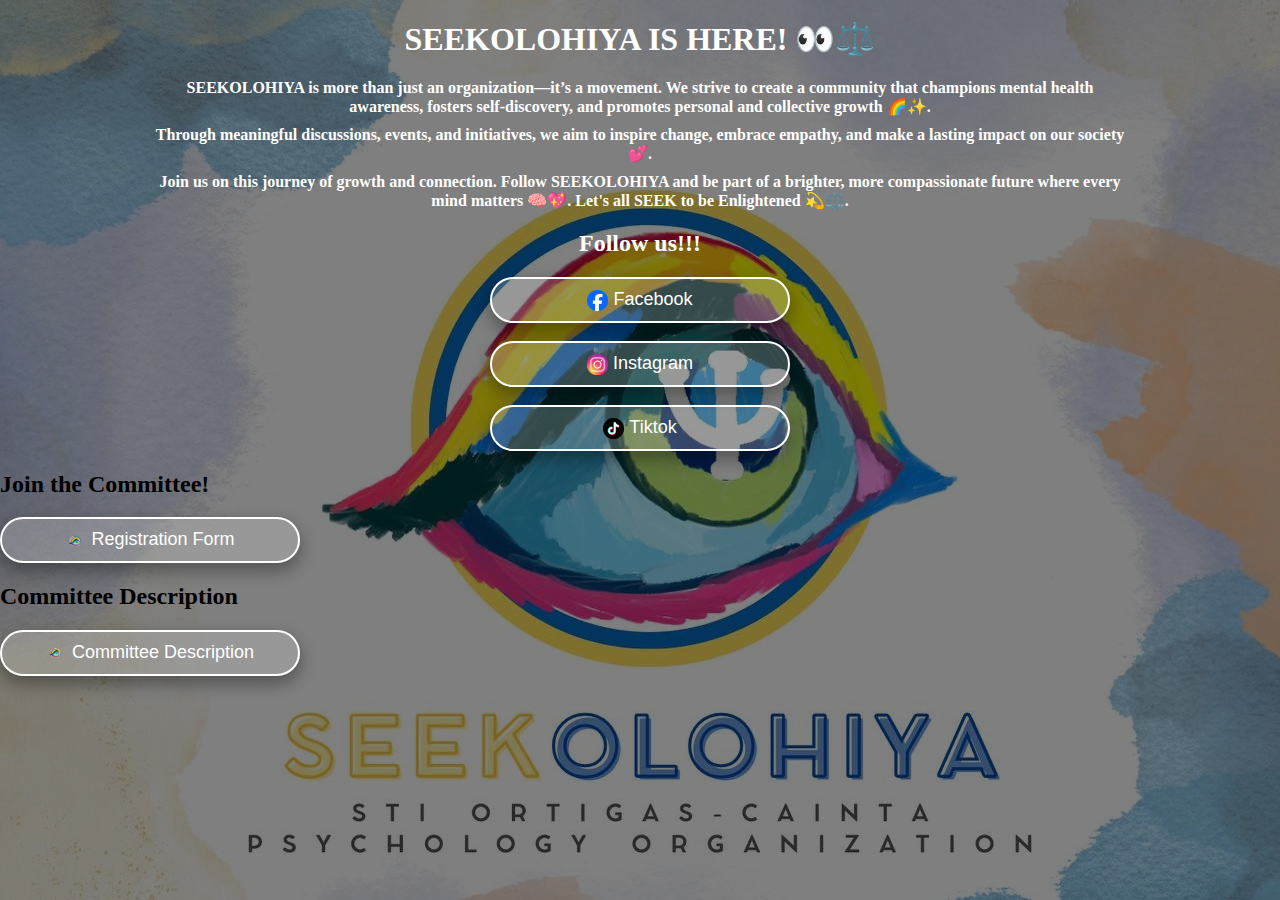
<file: index.html>
<!DOCTYPE html>
<html lang="en">
<head>
    <meta charset="UTF-8">
    <meta name="viewport" content="width=device-width, initial-scale=1.0">
    <title>Seekolohiya</title>
    <link rel="stylesheet" href="seekolohiya.css">
    <link rel="icon" type="image/x-icon" href="favicon.ico">
</head>
<body >
    <div class="about">
<h1>SEEKOLOHIYA IS HERE! 👀⚖️</h1>

<h4>SEEKOLOHIYA is more than just an organization—it’s a movement. We strive to create a community that champions mental health awareness, fosters self-discovery, and promotes personal and collective growth 🌈✨.</h4> 
<h4>Through meaningful discussions, events, and initiatives, we aim to inspire change, embrace empathy, and make a lasting impact on our society 💕.</h4> 
<h4>Join us on this journey of growth and connection. Follow SEEKOLOHIYA and be part of a brighter, more compassionate future where every mind matters 🧠💖. Let's all SEEK to be Enlightened 💫⚖️.</h4>
    </div>

    <div class="links" id="socials"> 
        <h2>Follow us!!!</h2>
        <a href="https://www.facebook.com/profile.php?id=61566315943543">
        <button class="fb"><img src="fblogo.png" class="fblogo">Facebook</button>
        </a>
    </br>
    </br>
        <a href="https://www.instagram.com/seekolohiyastiorca/">
            <button class="ig"><img src="iglogo.png">Instagram</button>
        </a>
        </br>
        </br>
        <a href="">
            <button class="tiktok"><img src="tiktoklogo.png">Tiktok</button>
        </a>
    </div>
        <div class="form">
        <h2>Join the Committee!</h2>
        <a href="">
            <button class="cform"><img class="logo" src="logo4.png">Registration Form</button>
        </a>
    </div>
    <div class="committee">
        <h2>Committee Description</h2>
        <a href="comittee.html">
            <button class="desc"><img class="logo" src="logo5.png">Committee Description</button>
        </a>
    </div>
</body>
</html>
</file>
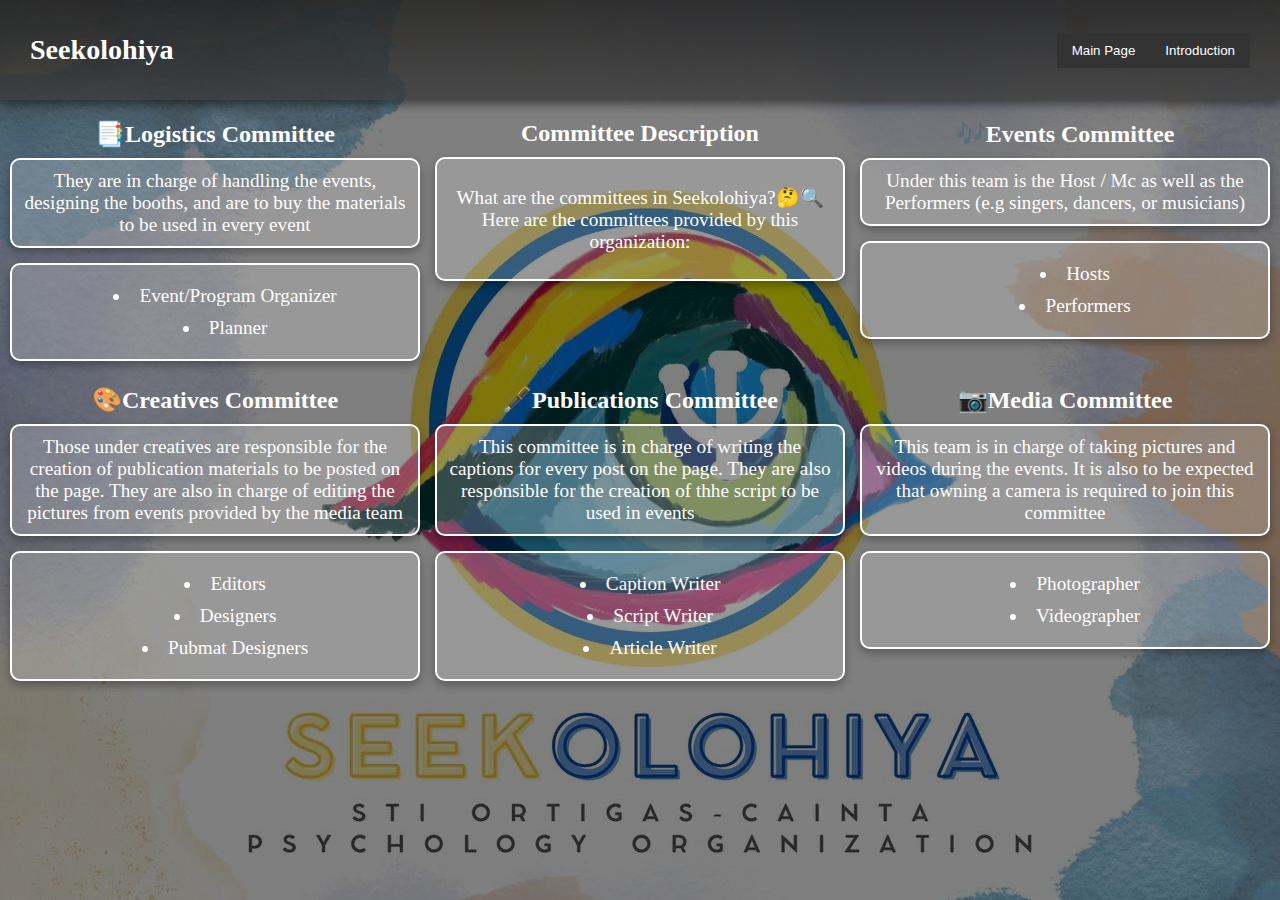
<file: comittee.html>
<!DOCTYPE html>
<html lang="en">
<head>
    <meta charset="UTF-8">
    <meta name="viewport" content="width=device-width, initial-scale=1.0">
    <title>Committee Description</title>
    <link rel="stylesheet" href="committee.css">
    <link rel="icon" type="image/x-icon" href="favicon.ico">
</head>
<body>
    <header>
        <h3>Seekolohiya</h3>
        <nav>
            <a href="index.html">
                <button class="about">Main Page</button>
            </a>
            <a href="introduction.html">
                <button class="socials">Introduction</button>
            </a>
        </nav>
    </header>
    <div class="grid">
        <div class="intro">
            <h2>Committee Description</h2>
            <p class="desc">What are the committees in Seekolohiya?🤔🔍
            Here are the committees provided by this organization:</p>
        </div>
        <div class="logistics">
            <h2>📑Logistics Committee</h2>
            <p>They are in charge of handling the events, designing the booths, and are to 
                buy the materials to be used in every event</p>
                <ul>
                    <li>Event/Program Organizer</li>
                    <li>Planner</li>
                </ul>
        </div>
        <div class="events">
            <h2>🎶Events Committee</h2>
            <p>Under this team is the Host / Mc 
                as well as the Performers (e.g singers, dancers, or musicians)
            </p>
            <ul>
                <li>Hosts</li>
                <li>Performers</li>
            </ul>
        </div>  
        <div class="publication">
            <h2>🖋️Publications Committee</h2>
            <p>This committee is in charge of writing the captions for every post on the page.
            They are also responsible for the creation of thhe script to be used in events</p>
            <ul>
                <li>Caption Writer</li>
                <li>Script Writer</li>
                <li>Article Writer</li>
            </ul>
        </div>
        <div class="creatives">
            <h2>🎨Creatives Committee</h2>
            <p>Those under creatives are responsible for the creation of publication materials 
            to be posted on the page. They are also in charge of editing the pictures from events 
            provided by the media team</p>
            <ul>
                <li>Editors</li>
                <li>Designers</li>
                <li>Pubmat Designers</li>
            </ul>
        </div>
        <div class="media">
            <h2>📷Media Committee</h2>
            <p>This team is in charge of taking pictures and videos during the events.
            It is also to be expected that owning a camera is required to join this committee</p>
            <ul>
                <li>Photographer</li>
                <li>Videographer</li>
            </ul>
        </div>
    </div>
</body>

</html>
</file>
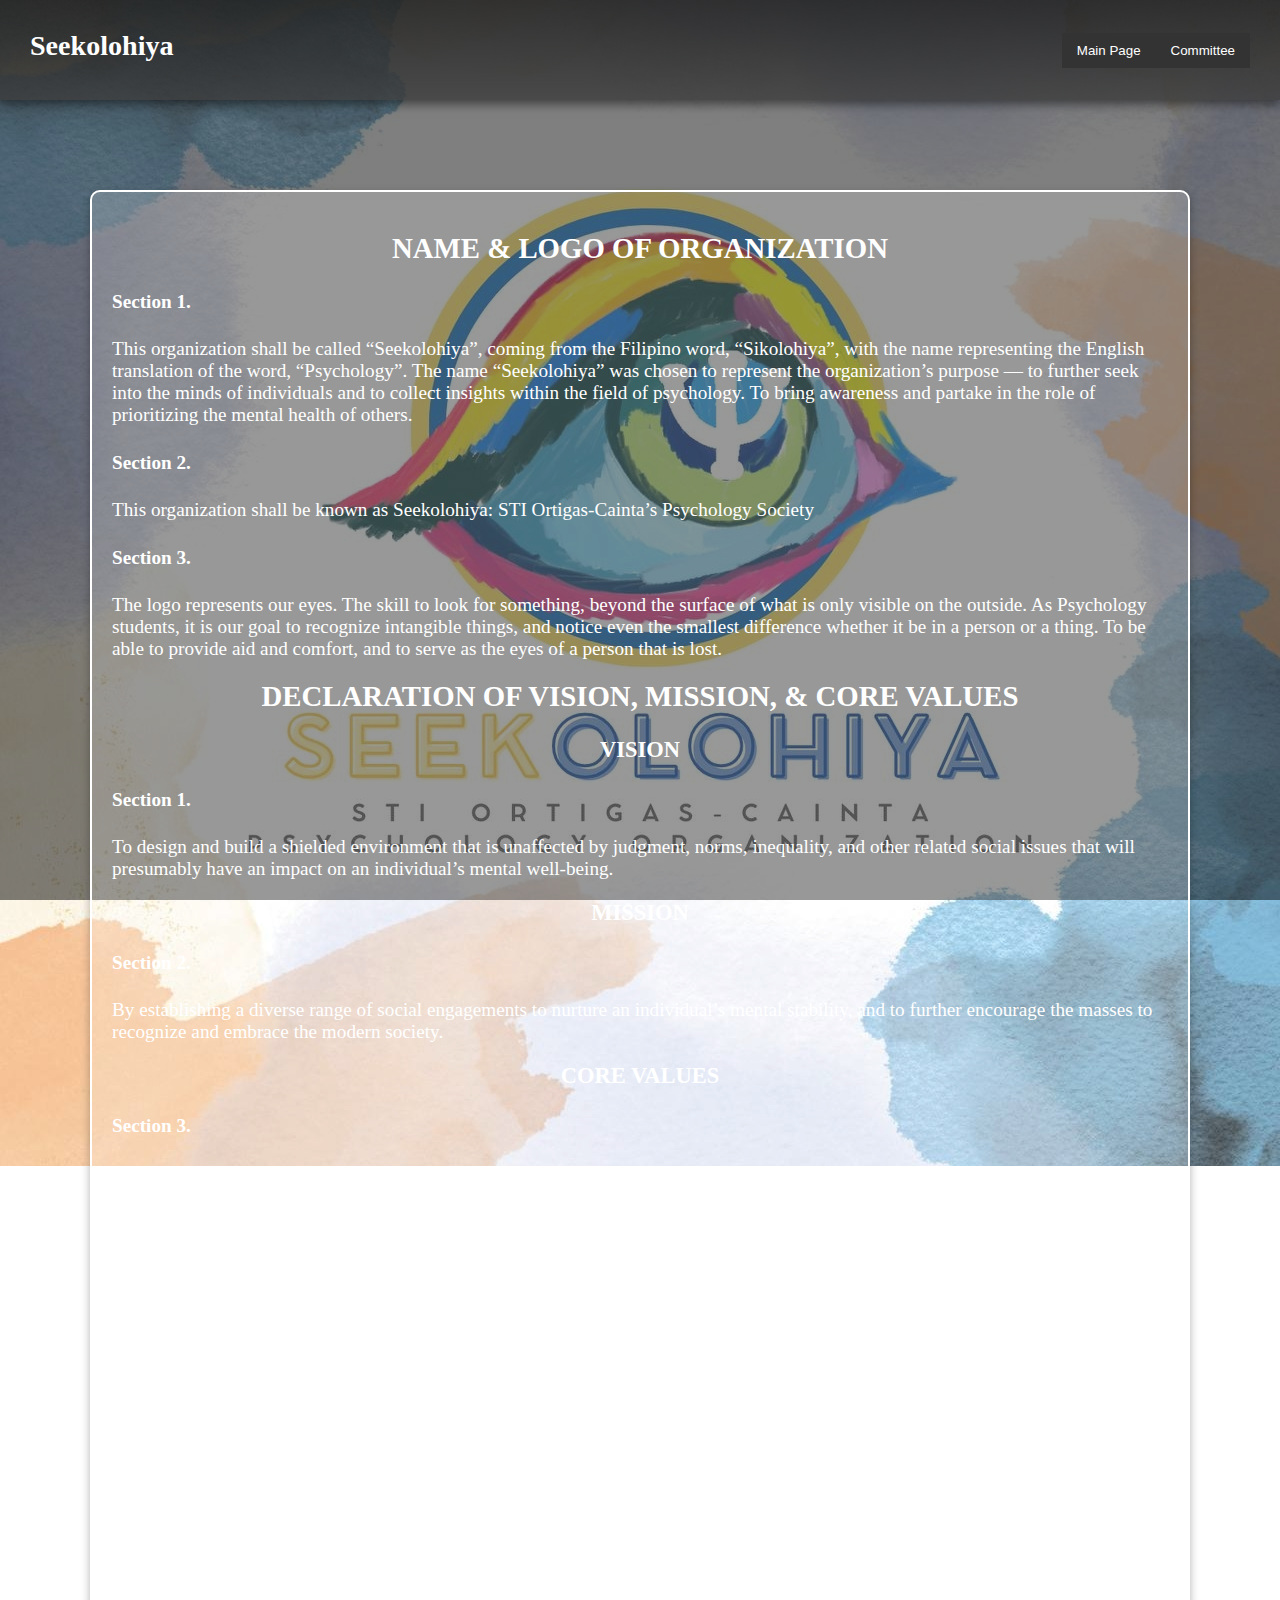
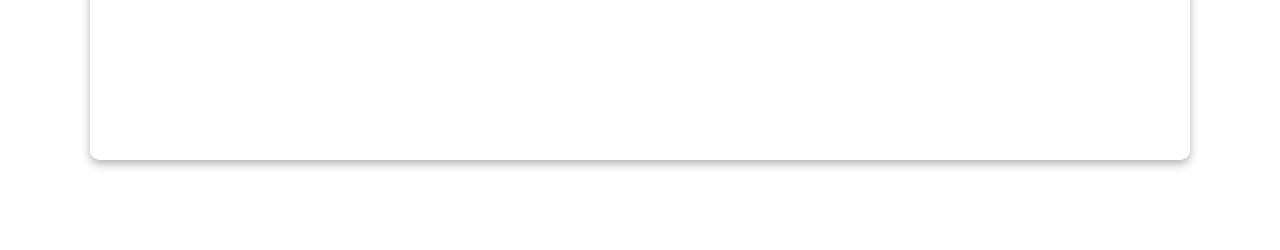
<file: introduction.html>
<!DOCTYPE html>
<html lang="en">
<head>
    <meta charset="UTF-8">
    <meta name="viewport" content="width=device-width, initial-scale=1.0">
    <title>Introduction to Seekolohiya</title>
    <link rel="stylesheet" href="introduction.css">
    <link rel="icon" type="image/x-icon" href="favicon.ico">
</head>
<body>
    <header>
        <h3>Seekolohiya</h3>
        <nav>
            <a href="index.html">
                <button class="about">Main Page</button>
            </a>
            <a href="comittee.html">
                <button class="socials">Committee</button>
            </a>
        </nav>
    </header>

    <div class="main">
        <div id="Article1">
            <h2>NAME & LOGO OF ORGANIZATION</h2>
            <h4>Section 1. </h4>
            <p>This organization shall be called “Seekolohiya”, coming from the Filipino word, 
                “Sikolohiya”, with the name representing the English translation of the word, “Psychology”. 
                The name “Seekolohiya” was chosen to represent the organization’s purpose — to further seek 
                into the minds of individuals and to collect insights within the field of psychology. To bring 
                awareness and partake in the role of prioritizing the mental health of others.</p>

            <h4>Section 2. </h4> 
            <p>This organization shall be known as Seekolohiya: STI Ortigas-Cainta’s Psychology Society</p>

            <h4>Section 3. </h4> 
            <p>The logo represents our eyes. The skill to look for something, beyond the 
                surface of what is only visible on the outside. As Psychology students, it is our goal to recognize 
                intangible things, and notice even the smallest difference whether it be in a person or a thing. 
                To be able to provide aid and comfort, and to serve as the eyes of a person that is lost.
        </div>

        <div id="Article2">
            <h2>DECLARATION OF VISION, MISSION, & CORE VALUES</h2>

            <h3>VISION</h3>
            <h4>Section 1. </h4>
            <p>To design and build a shielded environment that is unaffected by judgment, 
                norms, inequality, and other related social issues that will presumably have an impact on an 
                individual’s mental well-being. </p>

            <h3>MISSION</h3>
            <h4>Section 2. </h4>
            <p>By establishing a diverse range of social engagements to nurture an individual’s 
                mental stability, and to further encourage the masses to recognize and embrace 
                the modern society. </p>
            
            <h3>CORE VALUES</h3>
            <h4>Section 3.</h4>
            <p>Seekolohiya practices being a Critical Thinker, Receptive, Righteous, and 
                Empathetic. These values shall be imprinted on the Organization and its members 
                that are bound to shape what lies ahead.</p>
                <div class="indent">
                <h4>• Critical Thinker</h4>
                    <p>Seekolohiya looks for the deeper meaning behind any given situation or 
                idea to further understand it. It goes beyond surface-level perceptions, 
                to identify the factors that affect one’s behavior and situation. 
                To fend off unwanted outcomes.</p> 
                   <h4>• Receptive</h4>
                    <p>Seekolohiya is in a fit state to unbar its gates to innumerable concepts 
                    without misjudgment. Fabricating a climate with openness, and being able to 
                    relentlessly expand its knowledge.</p>
                   <h4>• Righteous</h4>
                    <p>Seekolohiya possesses discernment, and is uncompromising in its 
                    stance against misconduct. It has the fortitude to stand up for an individual’s 
                    rights when it comes to freighting scenarios. This is to strengthen the 
                    foundation in constructing one’s attitude when it comes to conveying 
                    trust, integrity, and ethical conduct.</p>   
                   <h4>• Empathetic</h4>
                    <p>Seekolohiya Providing emotional support to any individual 
                    experiencing distress. Being constantly alert, and regularly 
                    checking on them to see the status of their mental well-being. 
                    By acknowledging their call for assistance, and offering temporary relief 
                    to prevent further deterioration of their mental health.</p> 
                </div>
        </div>

    </div>
</body>

</html>
</file>
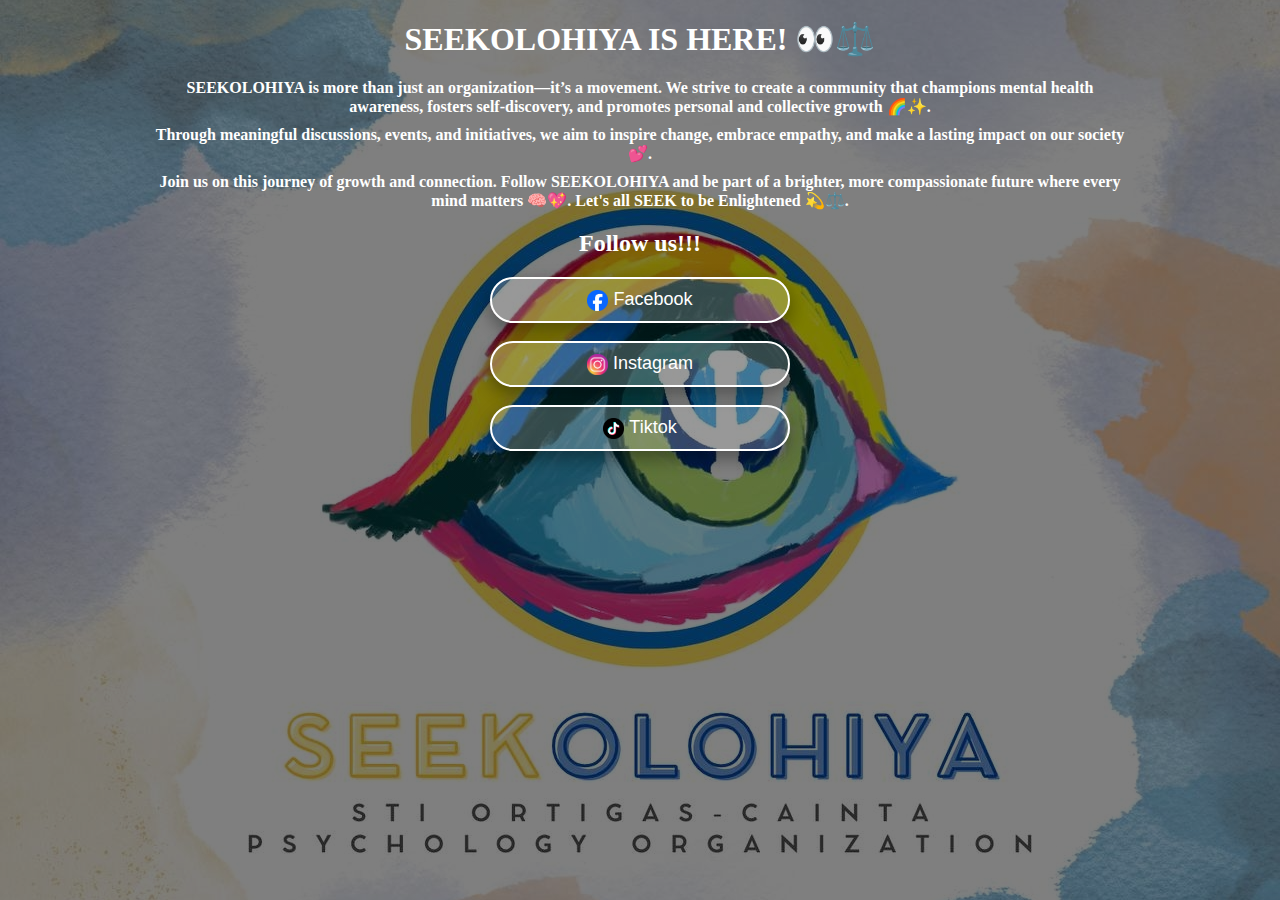
<file: Seekolohiya.html>
<!DOCTYPE html>
<html lang="en">
<head>
    <meta charset="UTF-8">
    <meta name="viewport" content="width=device-width, initial-scale=1.0">
    <title>Seekolohiya</title>
    <link rel="stylesheet" href="seekolohiya.css">
</head>
<body >
    <div class="about">
<h1>SEEKOLOHIYA IS HERE! 👀⚖️</h1>

<h4>SEEKOLOHIYA is more than just an organization—it’s a movement. We strive to create a community that champions mental health awareness, fosters self-discovery, and promotes personal and collective growth 🌈✨.</h4> 
<h4>Through meaningful discussions, events, and initiatives, we aim to inspire change, embrace empathy, and make a lasting impact on our society 💕.</h4> 
<h4>Join us on this journey of growth and connection. Follow SEEKOLOHIYA and be part of a brighter, more compassionate future where every mind matters 🧠💖. Let's all SEEK to be Enlightened 💫⚖️.</h4>
    </div>

    <div class="links"> 
        <h2>Follow us!!!</h2>
        <a href="https://www.facebook.com/profile.php?id=61566315943543">
        <button class="fb"><img src="fblogo.png" class="fblogo">Facebook</button>
        </a>
    </br>
    </br>
        <a href="">
            <button class="ig"><img src="iglogo.png">Instagram</button>
        </a>
        </br>
        </br>
        <a href="">
            <button class="tiktok"><img src="tiktoklogo.png">Tiktok</button>
        </a>
    </div>
</body>
</html>
</file>
<file: seekolohiya.css>
body {
    background: linear-gradient(rgba(0, 0, 0, 0.5), rgba(0, 0, 0, 0.5)), url(logo.jpg);
    background-size: cover;
    background-repeat: no-repeat;
    background-position-x: 30%;
    background-position-y: 30%;
    background-attachment: fixed;
    margin: 0;
}
h1 {
    text-align: center;
    color: white;
    margin-top: 20px;
}
h4 {
    text-align: center;
    color: white;
    justify-content: center;
    margin: 10px 0;
}
.about {
    margin-left: 150px;
    margin-right: 150px;
}
.links {
    text-align: center;
    margin-top: 20px;
}
.links h2 {
    color: white;
}

img {
    width: 21px;
    margin-right: 5px;
    vertical-align: middle;
}
button {
    font-size: 18px;
    justify-content: center;
    display: inline-block;
    width: 100%;
    max-width: 300px;
    margin: 0 auto;
    height: auto;
    padding: 10px 20px;
    text-align: center;
    background-color: rgba(255, 255, 255, 0.2);
    border: 2px white solid;
    border-radius: 25px;
    color: white;
    text-decoration: none;
    box-sizing: border-box;
    box-shadow: 0 8px 16px 0 rgba(0,0,0,0.2), 0 6px 20px 0 rgba(0,0,0,0.19);
    transition: background-color 0.3s, transform 0.3s;
    cursor: pointer;
}
button:hover {
    background-color: rgba(255, 255, 255, 0.4);
    transform: translateY(-2px);
}
button:active {
    transform: translateY(1px);

}

@media (max-width: 768px) {
    h1 {
        font-size: 24px;
    }

    p {
        font-size: 14px; 
    }

    .about {
        margin: 0 10px; 
    }

    .fb {
        height: 50px; 
        font-size: 16px; 
    }
}

@media (max-width: 480px) {
    h1 {
        font-size: 20px; 
    }

    p {
        font-size: 12px; 
    }

    .fb {
        height: 45px;
        font-size: 14px; 
    }
}
</file>
<file: committee.css>
header {
  display: flex;
    padding: 15px 30px;
    justify-content: space-between;
    align-items: center;
    background: linear-gradient(rgba(30, 30, 30, 0.8), rgba(60, 60, 60, 0.8)); 
    color: white;
    font-size: 24px; 
    height: 70px; 
    box-shadow: 0 4px 10px rgba(0, 0, 0, 0.5);
}
nav {
    display: flex;
}

nav a {
    text-decoration: none;
}

button {
    background-color: #333;
    color: white;
    border: none;
    padding: 10px 15px;
    cursor: pointer;
    transition: background-color 0.3s; 
}

button:hover {
    background-color: #ffcc00;
    color: black;
}
body {
    background: linear-gradient(rgba(0, 0, 0, 0.5), rgba(0, 0, 0, 0.5)), url(logo.jpg);
    background-size: cover;
    background-repeat: no-repeat;
    background-position-x: 30%;
    background-position-y: 30%;
    background-attachment: fixed;
    margin: 0;
}
.grid {
    display: grid;
    grid-template-areas:
    "logistics intro events"
    "creatives publication media";
    grid-template-columns: 3fr 3fr 3fr;
    gap: 15px;
    padding: 5px;
    margin: 5px;
}
.grid > div.logistics {
    grid-area: logistics;
}
.grid > div.intro {
    grid-area: intro;
}
.grid > div.events {
    grid-area: events;
}
.grid > div.creatives {
    grid-area: creatives;
}
.grid > div.publication {
    grid-area: publication;
}
.grid > div.media {
    grid-area: media;
}
div {
    color: white;
    text-align: center;
    margin: 0;
    padding: 0;
}

h2 {
    margin: 0;
    padding: 10px 0;
}

li {
    margin: 5px 0;
}

.desc {
    display: flex;
    background: rgba(255, 255, 255, 0.2);
    font-size: larger;
    min-height: 100px;
    align-items: center;
    justify-content: center;
    border: 2px solid rgba(255, 255, 255, 1);
    border-radius: 10px;
    box-shadow: 0 4px 10px rgba(0, 0, 0, 0.3);
}
p {
    display: flex;
    background: rgba(255, 255, 255, 0.2);
    font-size: larger;
    min-height: auto;
    align-items: center;
    justify-content: center;
    border: 2px solid rgba(255, 255, 255, 1);
    border-radius: 10px;
    box-shadow: 0 4px 10px rgba(0, 0, 0, 0.3);
    transition: background-color 0.3s, transform 0.3s;
    margin: 0 0 15px 0;
    padding: 10px;

}
ul {
    display: flex;
    flex-direction: column;
    background: rgba(255, 255, 255, 0.2);
    font-size: larger;
    border: 2px solid rgba(255, 255, 255, 1);
    border-radius: 10px;
    box-shadow: 0 4px 10px rgba(0, 0, 0, 0.3);
    transition: background-color 0.3s, transform 0.3s;
    padding: 15px 10px 15px 30px;
    margin: 0;
    list-style-position: inside;

}
p:hover {
    background-color: rgba(255, 255, 255, 0.4);
    transform: translateY(-2px);
}
ul:hover {
    background-color: rgba(255, 255, 255, 0.4);
    transform: translateY(-2px);
}
@media screen and (max-width: 600px) {
    header {
        font-size: 18px;
        height: auto;
        padding: 10px 15px;
    }

    .grid {
        grid-template-areas: 
            "intro"
            "logistics"
            "events"
            "publication"
            "creatives"
            "media";
        grid-template-columns: 1fr;
        gap: 10px;
        padding: 5px;
        margin: 5px;
    }

    .logistics, .intro, .events, .creatives, .publication, .media {
        padding: 10px;
    }

    .desc, p, ul {
        font-size: medium;
        min-height: auto;
        padding: 10px;
    }

    button {
        padding: 8px 12px;
        font-size: 14px;
    }
      body {
        background-position-x: 50%;
        background-position-y: 50%;
    }
}
</file>
<file: introduction.css>
body {
    background: linear-gradient(rgba(0, 0, 0, 0.5), rgba(0, 0, 0, 0.5)), url(logo.jpg);
    background-size: cover;
    background-repeat: no-repeat;
    background-position-x: 30%;
    background-position-y: 30%;
    background-attachment: fixed;
    margin: 0;
}
header {
  display: flex;
    padding: 15px 30px;
    justify-content: space-between;
    align-items: center;
    background: linear-gradient(rgba(30, 30, 30, 0.8), rgba(60, 60, 60, 0.8)); 
    color: white;
    font-size: 24px; 
    height: 70px; 
    box-shadow: 0 4px 10px rgba(0, 0, 0, 0.5);
}
nav {
    display: flex;
}

nav a {
    text-decoration: none;
}

button {
    background-color: #333;
    color: white;
    border: none;
    padding: 10px 15px;
    cursor: pointer;
    transition: background-color 0.3s; 
}

button:hover {
    background-color: #ffcc00;
    color: black;
}

.main {
    background: rgba(255, 255, 255, 0.2);
    font-size: larger;
    vertical-align: middle;
    align-items: center;
    justify-content: center;
    border: 2px solid rgba(255, 255, 255, 1);
    border-radius: 10px;
    box-shadow: 0 4px 10px rgba(0, 0, 0, 0.3);
    transition: background-color 0.3s, transform 0.3s;
    padding: 20px;
    color: white;
    margin: 90px;
}

h2, h3 {
    text-align: center;
    color: white;
    margin-top: 20px;
}

.indent {
    margin-left: 2em;
}

@media (max-width: 768px) {

    button {
        padding: 8px 12px;
        font-size: 14px;
    }

    .main {
        margin: 50px;
        padding: 15px;
        font-size: medium;
    }

    h2, h3 {
        font-size: 18px;
    }

    p {
        font-size: 14px;
    }
}

@media (max-width: 480px) {


    button {
        padding: 6px 10px;
        font-size: 12px;
    }

    .main {
        margin: 20px;
        padding: 10px;
        font-size: small;
    }

    h2, h3 {
        font-size: 16px;
    }

    p {
        font-size: 12px;
    }

    h4 {
        font-size: 14px;
    }
}
</file>
